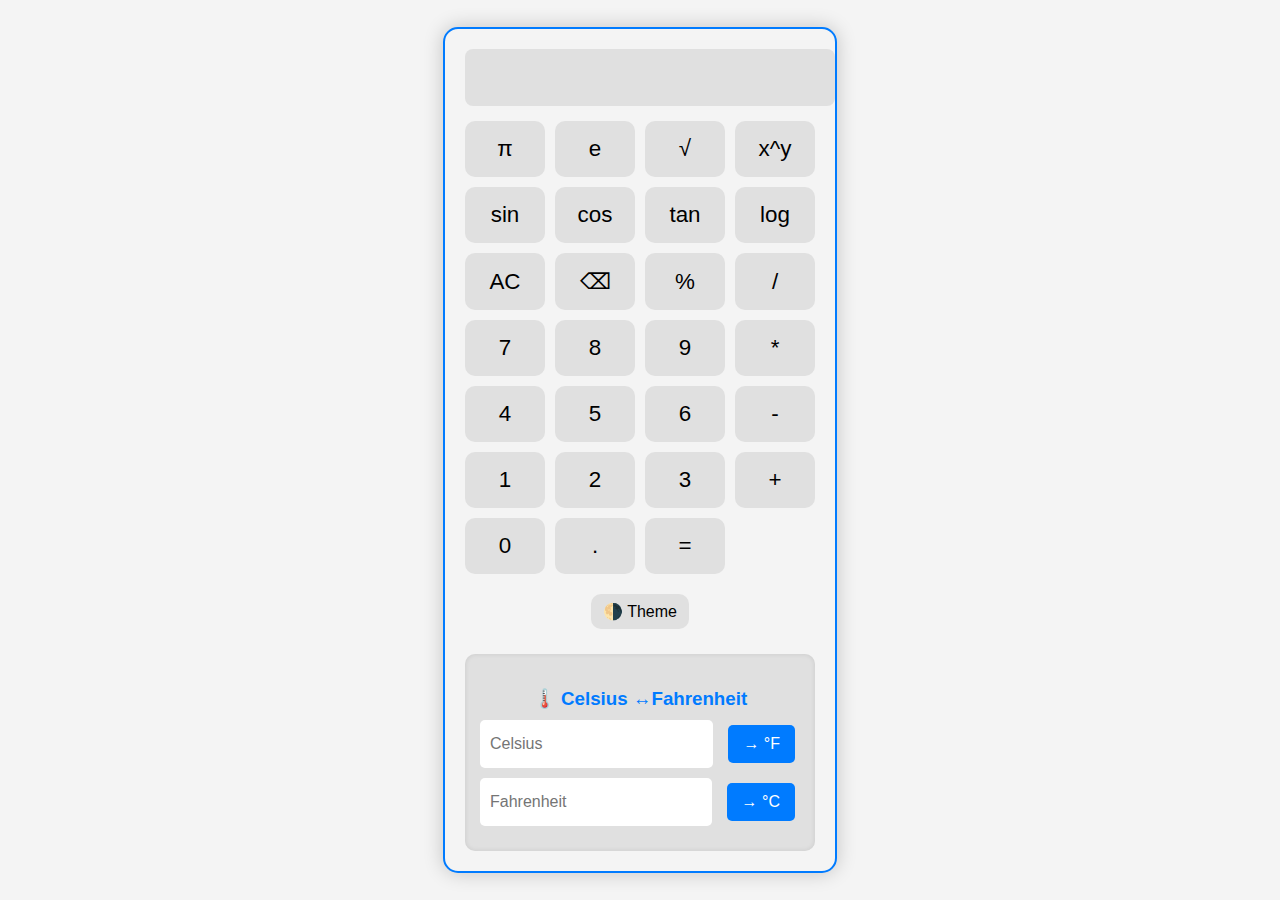
<file: codsoft/task 2/index.html>
<!DOCTYPE html>
<html lang="en">
<head>
  <meta charset="UTF-8" />
  <meta name="viewport" content="width=device-width, initial-scale=1.0"/>
  <title>Scientific Calculator</title>
  <link rel="stylesheet" href="style.css">
  


</head>
<body data-theme="light">
  <div class="calculator">
    <input type="text" class="display" id="display" disabled />

    <div class="buttons">
      <!-- Scientific Row -->
      <button onclick="append('Math.PI')">π</button>
      <button onclick="append('Math.E')">e</button>
      <button onclick="applyFunction('Math.sqrt')">√</button>
      <button onclick="power()">x^y</button>

      <button onclick="applyFunction('Math.sin')">sin</button>
      <button onclick="applyFunction('Math.cos')">cos</button>
      <button onclick="applyFunction('Math.tan')">tan</button>
      <button onclick="applyFunction('Math.log10')">log</button>

      <!-- Standard Row -->
      <button onclick="clearDisplay()">AC</button>
      <button onclick="deleteLast()">⌫</button>
      <button onclick="append('%')">%</button>
      <button onclick="append('/')">/</button>

      <button onclick="append('7')">7</button>
      <button onclick="append('8')">8</button>
      <button onclick="append('9')">9</button>
      <button onclick="append('*')">*</button>

      <button onclick="append('4')">4</button>
      <button onclick="append('5')">5</button>
      <button onclick="append('6')">6</button>
      <button onclick="append('-')">-</button>

      <button onclick="append('1')">1</button>
      <button onclick="append('2')">2</button>
      <button onclick="append('3')">3</button>
      <button onclick="append('+')">+</button>

      <button onclick="append('0')">0</button>
      <button onclick="append('.')">.</button>
      <button onclick="calculate()">=</button>
    </div>

    <div class="toggle-theme">

      

      <button onclick="toggleTheme()">🌗 Theme</button>
    

  <div class="converter">
    
  <h3>🌡️ Celsius ↔Fahrenheit</h3>
  <div class="row">
    <input type="number" id="celsius" placeholder="Celsius">
    <button onclick="convertToFahrenheit()">→ °F</button>
  </div>
  <div class="row">
    <input type="number" id="fahrenheit" placeholder="Fahrenheit">
    <button onclick="convertToCelsius()">→ °C</button>
  </div>
</div>



  <script src="script.js"></script>
</body>
</html>
</file>
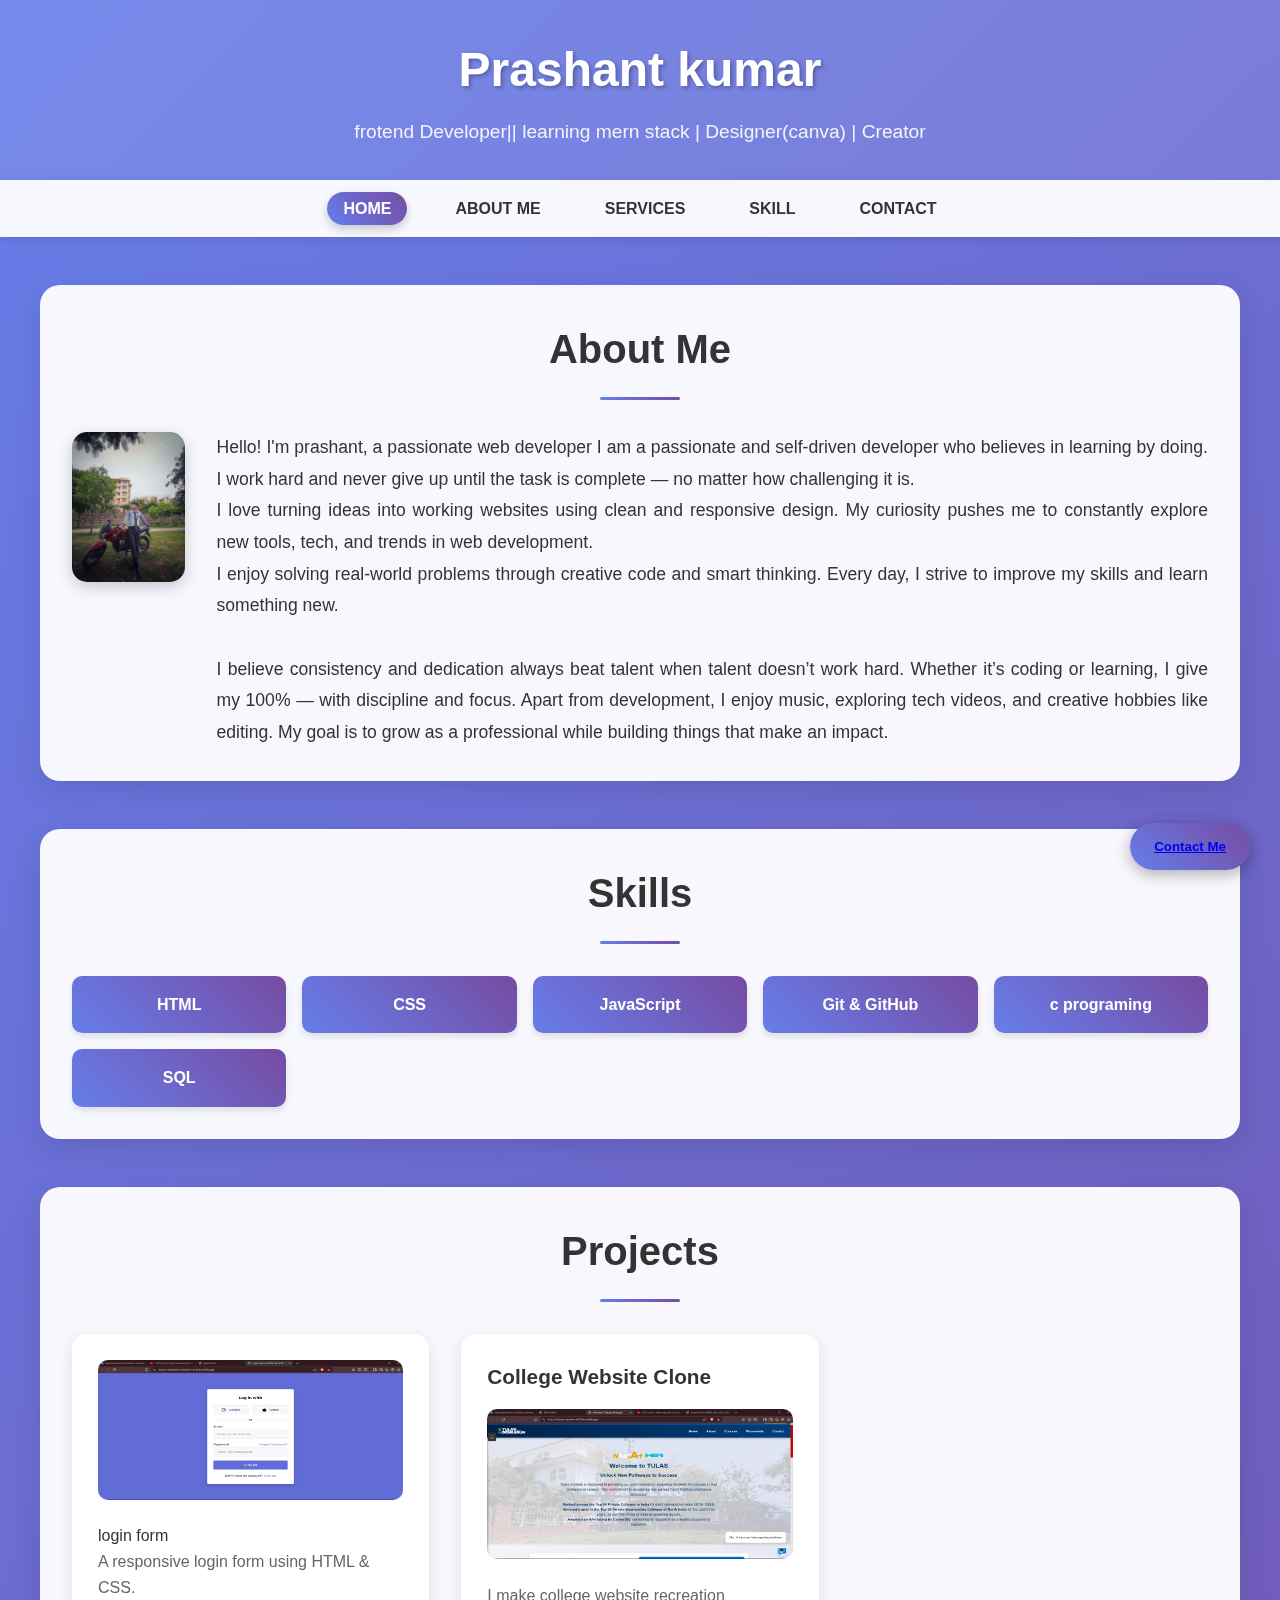
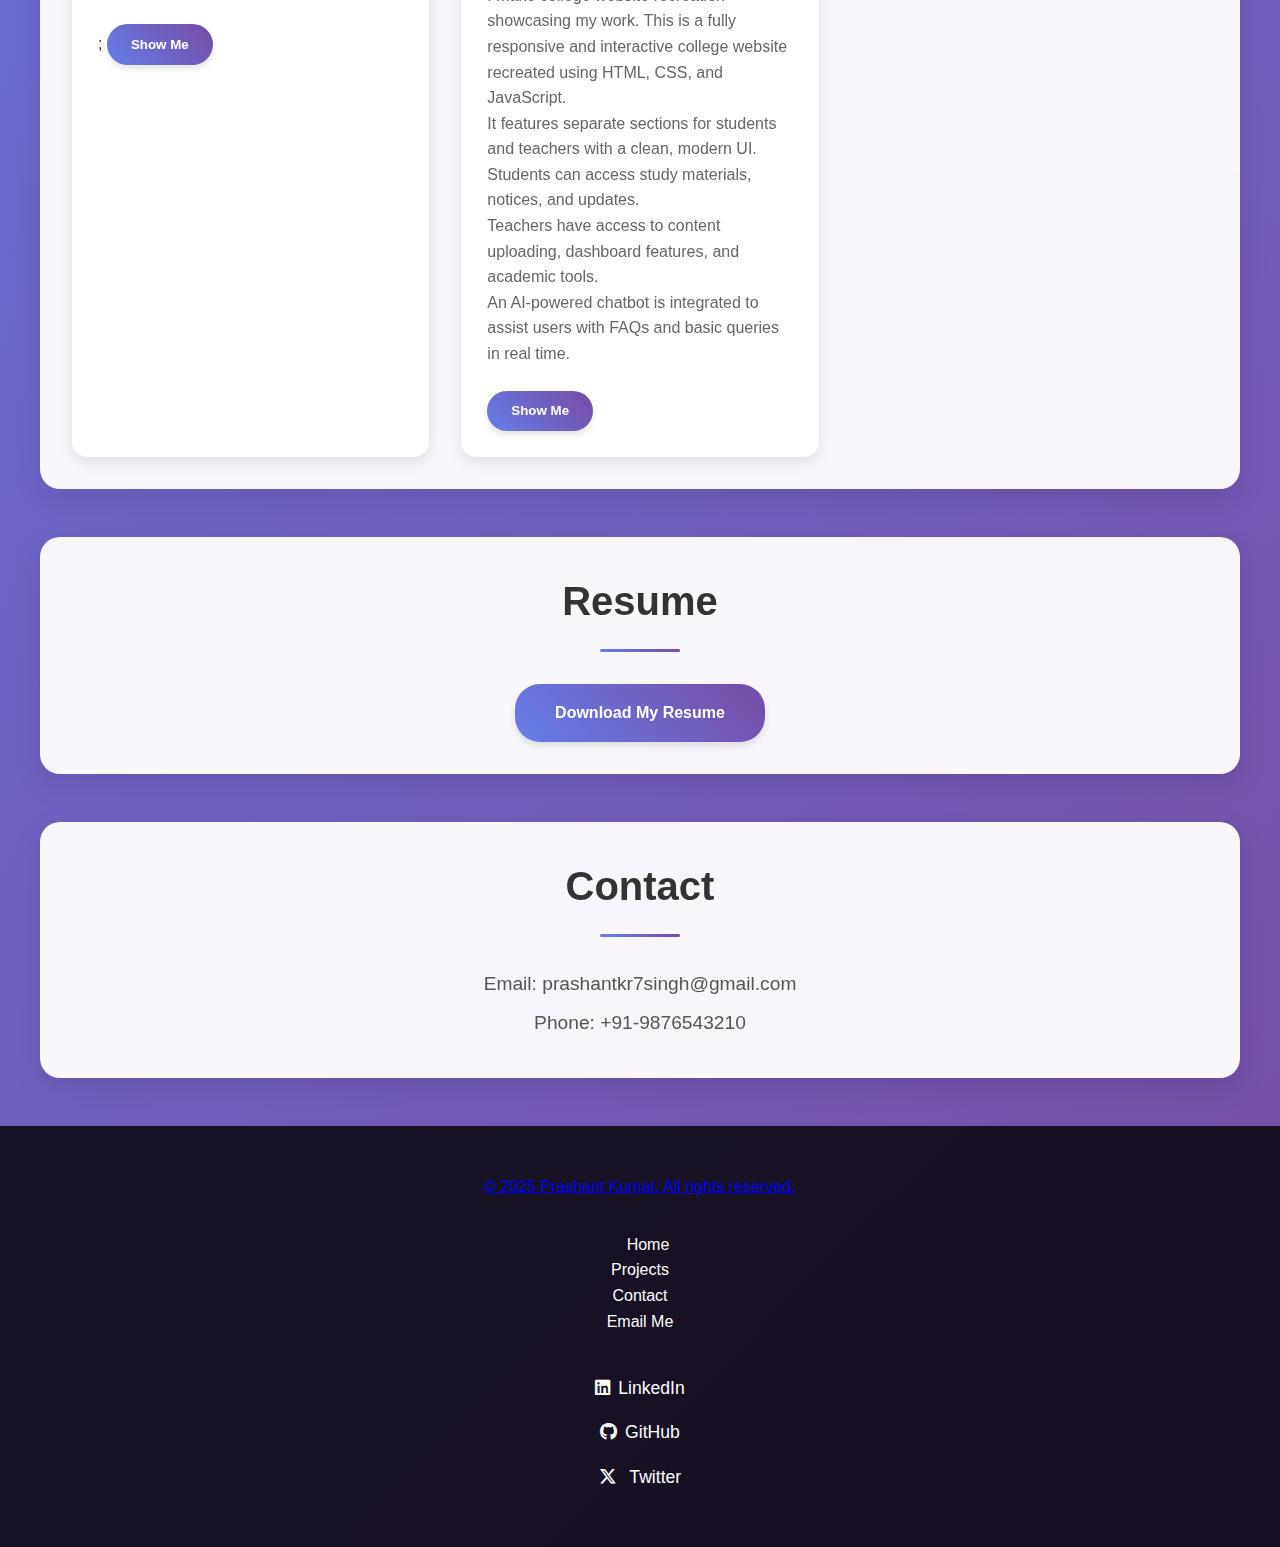
<file: codsoft/task1/index.html>
<!DOCTYPE html>
<html lang="en">
<head>
  <meta charset="UTF-8" />
  <meta name="viewport" content="width=device-width, initial-scale=1.0"/>
  <title>My Portfolio</title>
  <link rel="stylesheet" href="style.css" />
  <link rel="stylesheet" href="https://cdnjs.cloudflare.com/ajax/libs/font-awesome/6.7.2/css/all.min.css"
  
</head>
<body>

  <!-- Header Section -->
  <header>
    <h1> Prashant kumar  </h1>
    <p class="tagline">frotend Developer|| learning mern stack  | Designer(canva) | Creator </p>
  </header>
  <nav>
  <ul class="nav-menu">
    <li><a href="#home" class="nav-link active">HOME</a></li>
    <li><a href="#about" class="nav-link">ABOUT ME</a></li>
    <li><a href="#services" class="nav-link">SERVICES</a></li>
    <li><a href="#skills" class="nav-link">SKILL</a></li>
    <li><a href="#contact" class="nav-link">CONTACT</a></li>
  </ul>
</nav>


  <!-- About Section -->
  <section id="about">
    <h2>About Me</h2>
    <div class="about-content">
      <img src="myphoto.jpg" height="150px"  alt="prashant kumar" />
      <p> 
        Hello! I'm prashant, a passionate web developer I am a passionate and self-driven developer who believes in learning by doing.
I work hard and never give up until the task is complete — no matter how challenging it is.<br>
I love turning ideas into working websites using clean and responsive design.
My curiosity pushes me to constantly explore new tools, tech, and trends in web development.<br>

I enjoy solving real-world problems through creative code and smart thinking.
Every day, I strive to improve my skills and learn something new.
<br>
<br>
I believe consistency and dedication always beat talent when talent doesn’t work hard.
Whether it’s coding or learning, I give my 100% — with discipline and focus.
Apart from development, I enjoy music, exploring tech videos, and creative hobbies like editing.
My goal is to grow as a professional while building things that make an impact.



        
      </p>
    </div>
  </section>

  <!-- Skills Section -->
  <section id="skills">
    <h2>Skills</h2>
    <ul class="skills-list">
      <li>HTML</li>
      <li>CSS</li>
      <li>JavaScript</li>
      <li>Git & GitHub</li>
      <li> c programing</li>
      <li> SQL </li>

    </ul>
  </section>

  <!-- Projects Section -->
  <section id="projects">
    <h2>Projects</h2>
    <div class="project-grid">
      <div class="project-card">
        <img src="login.png" height="140px" alt="login page" 

        

        <h3>login form </h3>
        <p>A responsive login form using HTML & CSS.

        </p>
;
<button class="show-btn" onclick="window.open('https://fastidious-macaron-b3bf3c.netlify.app', '_blank')">Show Me</button>

      </div>

<div class="project-card">

  <h3>College Website Clone</h3>
  <img src="college.png" height="150px" />

  <p>I make college website recreation showcasing my work.  
    This is a fully responsive and interactive college website recreated using HTML, CSS, and JavaScript.<br>
    It features separate sections for students and teachers with a clean, modern UI.<br>
    Students can access study materials, notices, and updates.<br>
    Teachers have access to content uploading, dashboard features, and academic tools.<br>
    An AI-powered chatbot is integrated to assist users with FAQs and basic queries in real time.
  </p>

  <button class="show-btn" onclick="window.open('https://luxury-quokka-a473bc.netlify.app', '_blank')">Show Me</button>

</div>

        </p>
      </div>
    </div>
  </section>

  <!-- Resume Section -->
  <section id="resume">
    <h2>Resume</h2>
    <a href="Profile.pdf" class="resume-button" download>Download My Resume</a>
  </section>

  <!-- Contact Section -->
  <section id="contact">
    <h2>Contact</h2>
    <p>Email: prashantkr7singh@gmail.com</p>
    <p>Phone: +91-9876543210</p>
  </section>
  <!-- Floating Contact Button -->
<button id="contactBtn"> <a href="https://mail.google.com/" </a>Contact Me</button>

<!-- Floating Contact Form -->
<div id="contactForm" class="modal">
  <div class="modal-content">
    <span class="close-btn">&times;</span>
    <h2>Send a Message</h2>
    <form action="#" method="POST">
      <input type="text" name="name" placeholder="Your Name" required />
      <input type="email" name="email" placeholder="Your Email" required />
      <textarea name="message" rows="5" placeholder="Your Message" required></textarea>
      <button type="submit" class="send-btn">Send</button>
    </form>
  </div>
</div>




  <!-- Footer -->
  <footer>
  <p>&copy; 2025 Prashant Kumar. All rights reserved.</p>

  <div class="footer-links">
    <a href="#home">Home</a>  <br>

    <a href="#projects">Projects</a><br

    <a href="https//google.mail.com">Contact</a><br>
   
    

    <a href="mailto:prashantkr7singh@gmail.com">Email Me</a>
  </div>

  <div class="social-icons">

    <a href="https://www.linkedin.com/in/prashant-kumar-a56648335/" target="_blank">
        <i class="fa-brands fa-linkedin"></i>LinkedIn</a>

<br>

    <a href="https://github.com/prashant07s" target="_blank">  <i class="fa-brands fa-github"></i>GitHub</a>
    <br>

    <a href="https://x.com/RPrashantSingh2?t=9RqGD1eGgh7Yb51anSC81A&s=09" target="_blank">
        <i class="fa-brands fa-x-twitter"></i> Twitter</a>

  </div>
</footer>

</body>
</html>
</file>
<file: codsoft/task 2/style.css>
:root {
  --bg: #f4f4f4;
  --btn-bg: #e0e0e0;
  --text: #000;
  --accent: #007BFF;
}

[data-theme="dark"] {
  --bg: #222;
  --btn-bg: #333;
  --text: #fff;
  --accent: #0cf;
}

body {
  font-family: Arial, sans-serif;
  background-color: var(--bg);
  color: var(--text);
  display: flex;
  justify-content: center;
  align-items: center;
  height: 100vh;
  margin: 0;
  transition: background-color 0.3s ease, color 0.3s ease;
}

.calculator {
  background: var(--bg);
  border: 2px solid var(--accent);
  padding: 20px;
  border-radius: 15px;
  box-shadow: 0 0 20px rgba(0,0,0,0.2);
  max-width: 350px;
  width: 100%;
  animation: fadeIn 1s ease;
}

@keyframes fadeIn {
  from { transform: scale(0.9); opacity: 0; }
  to { transform: scale(1); opacity: 1; }
}

.display {
  width: 100%;
  font-size: 2em;
  margin-bottom: 15px;
  padding: 10px;
  text-align: right;
  border: none;
  background: var(--btn-bg);
  color: var(--text);
  border-radius: 8px;
  transition: background 0.5s;
}

.buttons {
  display: grid;
  grid-template-columns: repeat(4, 1fr);
  gap: 10px;
}

button {
  font-size: 1.4em;
  padding: 15px;
  border: none;
  border-radius: 10px;
  background: var(--btn-bg);
  color: var(--text);
  cursor: pointer;
  position: ;
  overflow: hidden;
  transition: background 0.3s ease, color 0.3s ease;
}

button:hover {
  background: var(--accent);
  color: white;
}

button::after {
  content: '';
  position: absolute;
  width: 100px;
  height: 100px;
  top: 50%;
  left: 50%;
  background: rgba(255, 255, 255, 0.3);
  transform: translate(-50%, -50%) scale(0);
  border-radius: 50%;
  pointer-events: none;
  animation: ripple 0.6s linear;
}

button:active::after {
  transform: translate(-50%, -50%) scale(1);
}

@keyframes ripple {
  to {
    transform: translate(-50%, -50%) scale(4);
    opacity: 0;
  }
}

.toggle-theme {
  margin-top: 15px;
  text-align: center;
}

.toggle-theme button {
  font-size: 1em;
  padding: 8px 12px;
  margin: 5px;
}
.converter {
  margin-top: 20px;
  background: var(--btn-bg);
  padding: 15px;
  border-radius: 10px;
  box-shadow: inset 0 0 5px rgba(0,0,0,0.1);
}

.converter h3 {
  text-align: center;
  color: var(--accent);
  margin-bottom: 10px;
}

.converter .row {
  display: flex;
  gap: 10px;
  margin-bottom: 10px;
}

.converter input {
  flex: 1;
  padding: 10px;
  border: none;
  border-radius: 5px;
  font-size: 1em;
  background: #fff;
  color: #000;
}

.converter button {
  padding: 10px 15px;
  border: none;
  border-radius: 5px;
  background: var(--accent);
  color: #fff;
  cursor: pointer;
  transition: 0.3s;
}

.converter button:hover {
  background: #005bb5;
}

}
</file>
<file: codsoft/task1/style.css>
/* Reset and Base Styles */
* {
  margin: 0;
  padding: 0;
  box-sizing: border-box;
}

body {
  font-family: 'Segoe UI', Tahoma, Geneva, Verdana, sans-serif;
  line-height: 1.6;
  color: #333;
  background: linear-gradient(135deg, #667eea 0%, #764ba2 100%);
  min-height: 100vh;
}

/* Header Styles */
header {
  background: rgba(255, 255, 255, 0.1);
  backdrop-filter: blur(10px);
  text-align: center;
  padding: 2rem 1rem;
  color: white;
  box-shadow: 0 4px 6px rgba(0, 0, 0, 0.1);
}

header h1 {
  font-size: 3rem;
  margin-bottom: 0.5rem;
  text-shadow: 2px 2px 4px rgba(0, 0, 0, 0.3);
  animation: slideInDown 1s ease-out;
}

.tagline {
  font-size: 1.2rem;
  opacity: 0.9;
  animation: fadeIn 1.5s ease-out;
}

/* Navigation Styles */
nav {
  background: rgba(255, 255, 255, 0.95);
  backdrop-filter: blur(10px);
  padding: 1rem 0;
  position: sticky;
  top: 0;
  z-index: 100;
  box-shadow: 0 2px 10px rgba(0, 0, 0, 0.1);
}

.nav-menu {
  display: flex;
  justify-content: center;
  list-style: none;
  flex-wrap: wrap;
  gap: 2rem;
  padding: 0 1rem;
}

.nav-link {
  text-decoration: none;
  color: #333;
  font-weight: 600;
  padding: 0.5rem 1rem;
  border-radius: 25px;
  transition: all 0.3s ease;
  position: relative;
  overflow: hidden;
}

.nav-link:hover,
.nav-link.active {
  background: linear-gradient(45deg, #667eea, #764ba2);
  color: white;
  transform: translateY(-2px);
  box-shadow: 0 4px 8px rgba(0, 0, 0, 0.2);
}

/* Section Styles */
section {
  max-width: 1200px;
  margin: 3rem auto;
  padding: 2rem;
  background: rgba(255, 255, 255, 0.95);
  border-radius: 20px;
  box-shadow: 0 10px 30px rgba(0, 0, 0, 0.1);
  backdrop-filter: blur(10px);
  animation: slideInUp 0.6s ease-out;
}

section h2 {
  font-size: 2.5rem;
  text-align: center;
  margin-bottom: 2rem;
  color: #333;
  position: relative;
}

section h2::after {
  content: '';
  display: block;
  width: 80px;
  height: 3px;
  background: linear-gradient(45deg, #667eea, #764ba2);
  margin: 1rem auto;
  border-radius: 2px;
}

/* About Section */
.about-content {
  display: grid;
  grid-template-columns: auto 1fr;
  gap: 2rem;
  align-items: start;
}

.about-content img {
  border-radius: 15px;
  box-shadow: 0 5px 15px rgba(0, 0, 0, 0.2);
  transition: transform 0.3s ease;
}

.about-content img:hover {
  transform: scale(1.05);
}

.about-content p {
  font-size: 1.1rem;
  line-height: 1.8;
  text-align: justify;
}

/* Skills Section */
.skills-list {
  display: grid;
  grid-template-columns: repeat(auto-fit, minmax(200px, 1fr));
  gap: 1rem;
  list-style: none;
  margin-top: 2rem;
}

.skills-list li {
  background: linear-gradient(45deg, #667eea, #764ba2);
  color: white;
  padding: 1rem 1.5rem;
  border-radius: 10px;
  text-align: center;
  font-weight: 600;
  transform: translateY(0);
  transition: all 0.3s ease;
  box-shadow: 0 4px 6px rgba(0, 0, 0, 0.1);
}

.skills-list li:hover {
  transform: translateY(-5px);
  box-shadow: 0 8px 15px rgba(0, 0, 0, 0.2);
}

/* Projects Section */
.project-grid {
  display: grid;
  grid-template-columns: repeat(auto-fit, minmax(350px, 1fr));
  gap: 2rem;
  margin-top: 2rem;
}

.project-card {
  background: white;
  border-radius: 15px;
  padding: 1.5rem;
  box-shadow: 0 5px 15px rgba(0, 0, 0, 0.1);
  transition: all 0.3s ease;
  border: 2px solid transparent;
}

.project-card:hover {
  transform: translateY(-10px);
  box-shadow: 0 15px 30px rgba(0, 0, 0, 0.2);
  border-color: #667eea;
}

.project-card img {
  width: 100%;
  border-radius: 10px;
  margin-bottom: 1rem;
  transition: transform 0.3s ease;
}

.project-card img:hover {
  transform: scale(1.05);
}

.project-card h3 {
  color: #333;
  margin-bottom: 1rem;
  font-size: 1.3rem;
}

.project-card p {
  color: #666;
  margin-bottom: 1.5rem;
  line-height: 1.6;
}

.show-btn {
  background: linear-gradient(45deg, #667eea, #764ba2);
  color: white;
  border: none;
  padding: 0.8rem 1.5rem;
  border-radius: 25px;
  cursor: pointer;
  font-weight: 600;
  transition: all 0.3s ease;
  box-shadow: 0 4px 6px rgba(0, 0, 0, 0.1);
}

.show-btn:hover {
  transform: translateY(-2px);
  box-shadow: 0 6px 12px rgba(0, 0, 0, 0.2);
  background: linear-gradient(45deg, #764ba2, #667eea);
}

/* Resume Section */
.resume-button {
  display: inline-block;
  background: linear-gradient(45deg, #667eea, #764ba2);
  color: white;
  padding: 1rem 2rem;
  text-decoration: none;
  border-radius: 25px;
  font-weight: 600;
  transition: all 0.3s ease;
  box-shadow: 0 4px 6px rgba(0, 0, 0, 0.1);
  margin: 0 auto;
  display: block;
  text-align: center;
  max-width: 250px;
}

.resume-button:hover {
  transform: translateY(-2px);
  box-shadow: 0 6px 12px rgba(0, 0, 0, 0.2);
}

/* Contact Section */
#contact {
  text-align: center;
}

#contact p {
  font-size: 1.2rem;
  margin: 0.5rem 0;
  color: #555;
}

/* Floating Contact Button */
#contactBtn {
  position: fixed;
  bottom: 30px;
  right: 30px;
  background: linear-gradient(45deg, #667eea, #764ba2);
  color: white;
  border: none;
  padding: 1rem 1.5rem;
  border-radius: 50px;
  cursor: pointer;
  font-weight: 600;
  box-shadow: 0 4px 15px rgba(0, 0, 0, 0.3);
  transition: all 0.3s ease;
  z-index: 1000;
}

#contactBtn:hover {
  transform: translateY(-3px);
  box-shadow: 0 6px 20px rgba(0, 0, 0, 0.4);
}

/* Modal Styles */
.modal {
  display: none;
  position: fixed;
  z-index: 1001;
  left: 0;
  top: 0;
  width: 100%;
  height: 100%;
  background-color: rgba(0, 0, 0, 0.5);
  backdrop-filter: blur(5px);
}

.modal-content {
  background: white;
  margin: 10% auto;
  padding: 2rem;
  border-radius: 15px;
  width: 90%;
  max-width: 500px;
  position: relative;
  animation: modalSlideIn 0.3s ease-out;
}

.close-btn {
  color: #aaa;
  float: right;
  font-size: 28px;
  font-weight: bold;
  cursor: pointer;
  position: absolute;
  right: 20px;
  top: 15px;
}

.close-btn:hover {
  color: #333;
}

.modal-content h2 {
  margin-bottom: 1.5rem;
  color: #333;
}

.modal-content form {
  display: flex;
  flex-direction: column;
  gap: 1rem;
}

.modal-content input,
.modal-content textarea {
  padding: 1rem;
  border: 2px solid #ddd;
  border-radius: 10px;
  font-family: inherit;
  transition: border-color 0.3s ease;
}

.modal-content input:focus,
.modal-content textarea:focus {
  outline: none;
  border-color: #667eea;
}

.send-btn {
  background: linear-gradient(45deg, #667eea, #764ba2);
  color: white;
  border: none;
  padding: 1rem;
  border-radius: 10px;
  cursor: pointer;
  font-weight: 600;
  transition: all 0.3s ease;
}

.send-btn:hover {
  transform: translateY(-2px);
  box-shadow: 0 4px 8px rgba(0, 0, 0, 0.2);
}

/* Footer Styles */
footer {
  background: rgba(0, 0, 0, 0.8);
  color: white;
  text-align: center;
  padding: 3rem 2rem;
  margin-top: 3rem;
}

.footer-links {
  margin: 2rem 0;
}

.footer-links a {
  color: white;
  text-decoration: none;
  margin: 0.5rem;
  transition: color 0.3s ease;
}

.footer-links a:hover {
  color: #667eea;
}

.social-icons {
  margin-top: 2rem;
}

.social-icons a {
  color: white;
  text-decoration: none;
  margin: 0.5rem 1rem;
  font-size: 1.1rem;
  transition: all 0.3s ease;
  display: inline-block;
}

.social-icons a:hover {
  color: #667eea;
  transform: translateY(-2px);
}

.social-icons i {
  margin-right: 0.5rem;
}

/* Animations */
@keyframes slideInDown {
  from {
    opacity: 0;
    transform: translateY(-50px);
  }
  to {
    opacity: 1;
    transform: translateY(0);
  }
}

@keyframes fadeIn {
  from {
    opacity: 0;
  }
  to {
    opacity: 1;
  }
}

@keyframes slideInUp {
  from {
    opacity: 0;
    transform: translateY(30px);
  }
  to {
    opacity: 1;
    transform: translateY(0);
  }
}

@keyframes modalSlideIn {
  from {
    opacity: 0;
    transform: translateY(-50px);
  }
  to {
    opacity: 1;
    transform: translateY(0);
  }
}

/* Responsive Design */
@media (max-width: 768px) {
  header h1 {
    font-size: 2rem;
  }
  
  .tagline {
    font-size: 1rem;
  }
  
  .nav-menu {
    gap: 1rem;
  }
  
  section {
    margin: 2rem 1rem;
    padding: 1.5rem;
  }
  
  section h2 {
    font-size: 2rem;
  }
  
  .about-content {
    grid-template-columns: 1fr;
    text-align: center;
  }
  
  .project-grid {
    grid-template-columns: 1fr;
  }
  
  #contactBtn {
    bottom: 20px;
    right: 20px;
    padding: 0.8rem 1.2rem;
  }
}

@media (max-width: 480px) {
  .nav-menu {
    flex-direction: column;
    gap: 0.5rem;
  }
  
  header {
    padding: 1.5rem 1rem;
  }
  
  section {
    margin: 1rem 0.5rem;
    padding: 1rem;
  }
  
  .skills-list {
    grid-template-columns: 1fr;
  }
}
</file>
